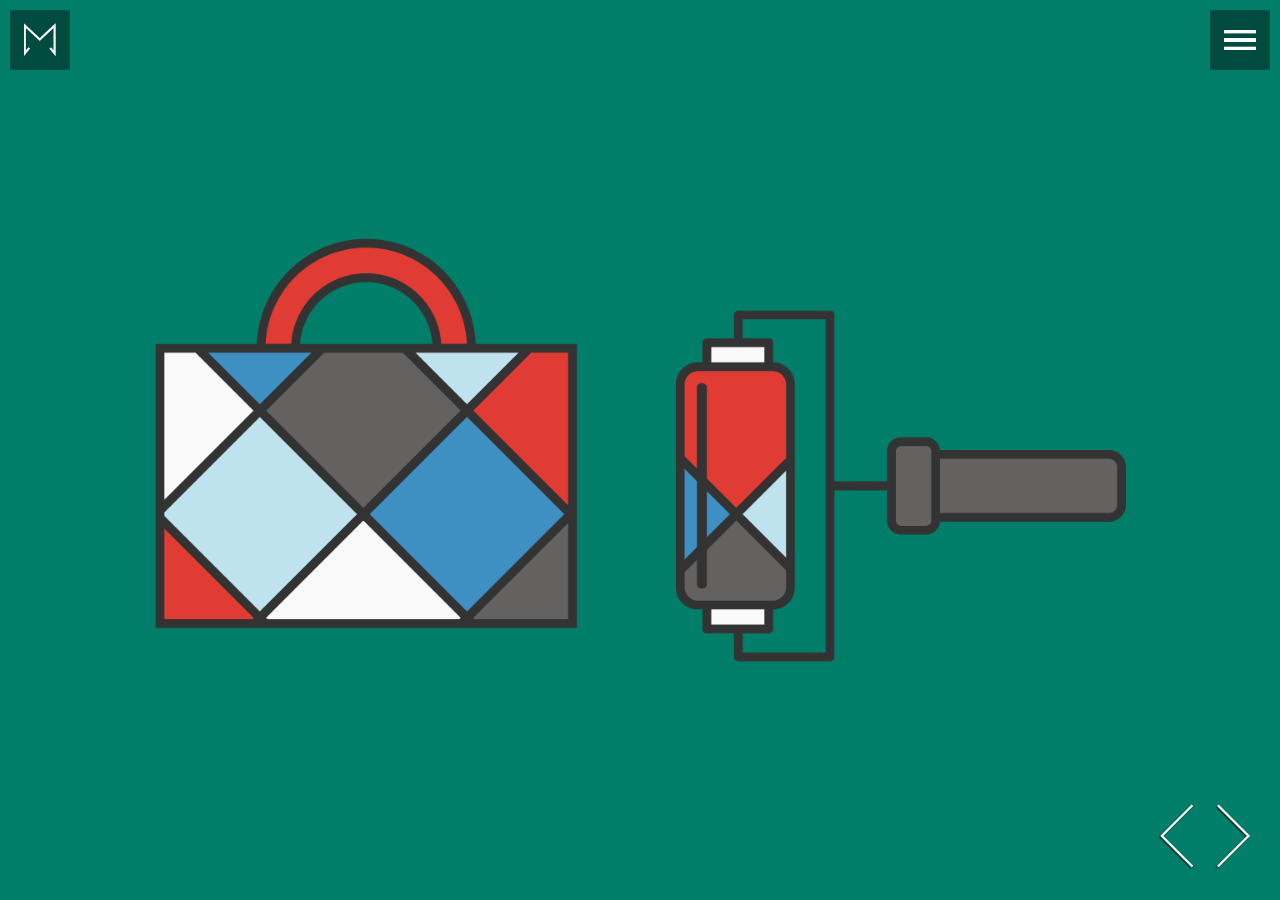
<file: austin/Packaging.html>
<!doctype html>
<html class="no-js" lang="en">
  <head>
    <meta charset="utf-8" />
    <meta name="viewport" content="width=device-width, initial-scale=1.0" />
    <title>Michael Kennedy - Portfolio</title>
    <meta content='width=device-width, initial-scale=1.0' name='viewport' />
    <link rel="stylesheet" href="css/custom.css" />
	<link rel="stylesheet" href="./css/jquery.maximage.css?v=1.2" type="text/css" media="screen" charset="utf-8" />
	<link rel="stylesheet" href="./css/screen.css?v=1.2" type="text/css" media="screen" charset="utf-8" />
	<style type="text/css" media="screen">			
			#maximage {
/*				position:fixed !important;*/
			}
			
			/*Set my logo in bottom left*/
			#logo {
				bottom:30px;
				height:auto;
				left:30px;
				position:absolute;
				width:34%;
				z-index:1000;
			}
			#logo img {
				width:100%;
			}

			#arrow_left, #arrow_right {
				bottom:30px;
				height:67px;
				position:absolute;
				right:30px;
				width:36px;
				z-index:1000;
			}
			#arrow_left {
				right:86px;
			}

			#arrow_left:hover, #arrow_right:hover {
				bottom:29px;
			}
			#arrow_left:active, #arrow_right:active {
				bottom:28px;
			}
			
		</style>
  </head>
  <body>
  <!-- Navbar -->
    <div class="navbar-top">
      <div class="left-icon">
        <a href="index.html"><img src="img/logo.png"/>
      </div>
      <div class="right-icon">
        <img src="img/menu.png"/>
      </div>
    </div>
   <!-- Gallery -->
	<a href="http://blog.aaronvanderzwan.com/maximage-2-0/" id="logo"><img src="./img/Packaging/logo.png" alt="MaxImage: Uses jQuery Cycle Plugin to create background slideshows" /></a>
		<a href="" id="arrow_left"><img src="./img/arrow_left.png" alt="Slide Left" /></a>
		<a href="" id="arrow_right"><img src="./img/arrow_right.png" alt="Slide Right" /></a>
		
		<div id="maximage">
			<img src="./img/Packaging/Packaging.png" alt= "Packaging" />
			<img src="./img/Packaging/SweetStalks1.png" alt= "Sweet Stalks Packaging" />
			<img src="./img/Packaging/SweetStalks2.png" alt="Sweet Stalks Packaging" />
			<img src="./img/Packaging/SweetStalks3.png" alt="Sweet Stalks Packaging" />
            <img src="./img/Packaging/Pasta1.png" alt="Pasta Packaging" />
            <img src="./img/Packaging/Pasta2.png" alt="Pasta Packaging" />
            <img src="./img/Packaging/Pasta3.png" alt="Pasta Packaging" />

		</div>
		<script src='http://ajax.googleapis.com/ajax/libs/jquery/1.8.3/jquery.js'></script>
		<script src="./js/jquery.cycle.all.js" type="text/javascript" charset="utf-8"></script>
		<script src="./js/jquery.maximage.js" type="text/javascript" charset="utf-8"></script>
		
		<script type="text/javascript" charset="utf-8">
			$(function(){
				// Trigger maximage
				$('#maximage').maximage({
					cycleOptions: {
						fx: 'fade',
						speed: 1000, // Has to match the speed for CSS transitions in jQuery.maximage.css (lines 30 - 33)
						timeout: 0,
						prev: '#arrow_left',
						next: '#arrow_right',
						pause: 1,
						after: function(last,current){
							// console.log($(current).find('.light-text').html());
						}
					}
				});
			});
		</script>
		
		<!-- DON'T USE THIS: Insert Google Analytics code here -->
		<script type="text/javascript">
			
		  var _gaq = _gaq || [];
		  _gaq.push(['_setAccount', 'UA-733524-1']);
		  _gaq.push(['_trackPageview']);
			
		  (function() {
		    var ga = document.createElement('script'); ga.type = 'text/javascript'; ga.async = true;
		    ga.src = ('https:' == document.location.protocol ? 'https://ssl' : 'http://www') + '.google-analytics.com/ga.js';
		    var s = document.getElementsByTagName('script')[0]; s.parentNode.insertBefore(ga, s);
		  })();

		</script>
  </body>
</html>
</file>
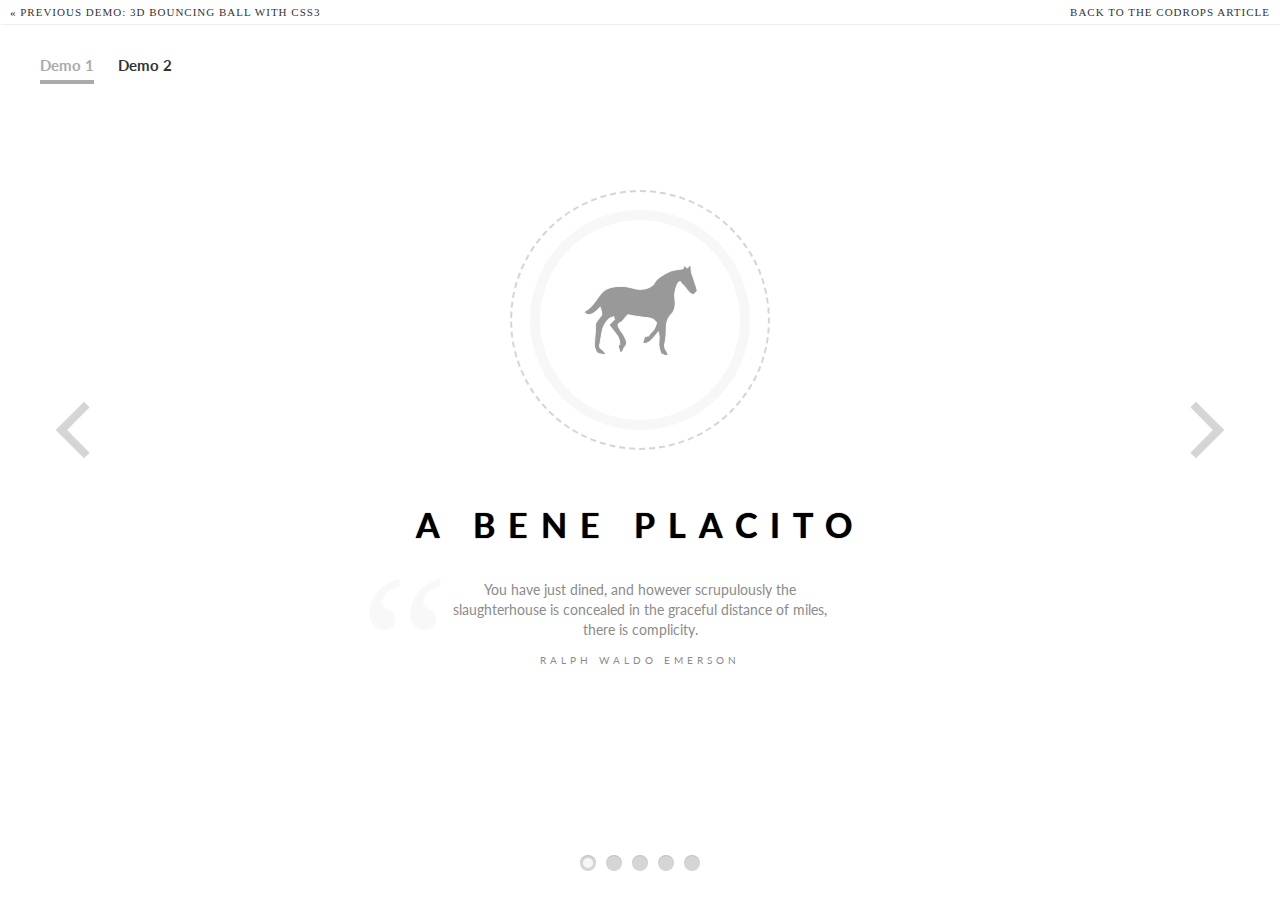
<file: austin/vendors/fullscreenSlitSlider/sample.html>
<!DOCTYPE html>
<html lang="en">
    <head>
		<meta charset="UTF-8" />
        <meta http-equiv="X-UA-Compatible" content="IE=edge,chrome=1"> 
        <title>Fullscreen Slit Slider with CSS3 and jQuery</title>
        <meta name="viewport" content="width=device-width, initial-scale=1.0"> 
        <meta name="description" content="Fullscreen Slit Slider with CSS3 and jQuery" />
        <meta name="keywords" content="slit slider, plugin, css3, transitions, jquery, fullscreen, autoplay" />
        <meta name="author" content="Codrops" />
        <link rel="shortcut icon" href="../favicon.ico"> 
		<link rel="stylesheet" type="text/css" href="css/demo.css" />
        <link rel="stylesheet" type="text/css" href="css/style.css" />
        <link rel="stylesheet" type="text/css" href="css/custom.css" />
		<script type="text/javascript" src="js/modernizr.custom.79639.js"></script>
		<noscript>
			<link rel="stylesheet" type="text/css" href="css/styleNoJS.css" />
		</noscript>
    </head>
    <body>
        
        <div class="container demo-1">
		
			<!-- Codrops top bar -->
            <div class="codrops-top clearfix">
                <a href="http://tympanus.net/Tutorials/CSS3BouncingBall/">
                    <strong>&laquo; Previous Demo: </strong>3D Bouncing Ball with CSS3
                </a>
                <span class="right">
                    <a href="http://tympanus.net/codrops/?p=9357">
                        <strong>Back to the Codrops Article</strong>
                    </a>
                </span>
                <div class="clr"></div>
            </div><!--/ Codrops top bar -->

            <nav class="codrops-demos">
				<a class="current-demo" href="index.html">Demo 1</a>
				<a href="index2.html">Demo 2</a>
			</nav>

            <div id="slider" class="sl-slider-wrapper">

				<div class="sl-slider">
				
					<div class="sl-slide bg-1" data-orientation="horizontal" data-slice1-rotation="-25" data-slice2-rotation="-25" data-slice1-scale="2" data-slice2-scale="2">
						<div class="sl-slide-inner">
							<div class="deco" data-icon="H"></div>
							<h2>A bene placito</h2>
							<blockquote><p>You have just dined, and however scrupulously the slaughterhouse is concealed in the graceful distance of miles, there is complicity.</p><cite>Ralph Waldo Emerson</cite></blockquote>
						</div>
					</div>
					
					<div class="sl-slide bg-2" data-orientation="vertical" data-slice1-rotation="10" data-slice2-rotation="-15" data-slice1-scale="1.5" data-slice2-scale="1.5">
						<div class="sl-slide-inner">
							<div class="deco" data-icon="q"></div>
							<h2>Regula aurea</h2>
							<blockquote><p>Until he extends the circle of his compassion to all living things, man will not himself find peace.</p><cite>Albert Schweitzer</cite></blockquote>
						</div>
					</div>
					
					<div class="sl-slide bg-3" data-orientation="horizontal" data-slice1-rotation="3" data-slice2-rotation="3" data-slice1-scale="2" data-slice2-scale="1">
						<div class="sl-slide-inner">
							<div class="deco" data-icon="O"></div>
							<h2>Dum spiro, spero</h2>
							<blockquote><p>Thousands of people who say they 'love' animals sit down once or twice a day to enjoy the flesh of creatures who have been utterly deprived of everything that could make their lives worth living and who endured the awful suffering and the terror of the abattoirs.</p><cite>Dame Jane Morris Goodall</cite></blockquote>
						</div>
					</div>
					
					<div class="sl-slide bg-4" data-orientation="vertical" data-slice1-rotation="-5" data-slice2-rotation="25" data-slice1-scale="2" data-slice2-scale="1">
						<div class="sl-slide-inner">
							<div class="deco" data-icon="I"></div>
							<h2>Donna nobis pacem</h2>
							<blockquote><p>The human body has no more need for cows' milk than it does for dogs' milk, horses' milk, or giraffes' milk.</p><cite>Michael Klaper M.D.</cite></blockquote>
						</div>
					</div>
					
					<div class="sl-slide bg-5" data-orientation="horizontal" data-slice1-rotation="-5" data-slice2-rotation="10" data-slice1-scale="2" data-slice2-scale="1">
						<div class="sl-slide-inner">
							<div class="deco" data-icon="t"></div>
							<h2>Acta Non Verba</h2>
							<blockquote><p>I think if you want to eat more meat you should kill it yourself and eat it raw so that you are not blinded by the hypocrisy of having it processed for you.</p><cite>Margi Clarke</cite></blockquote>
						</div>
					</div>
				</div><!-- /sl-slider -->
				
				<nav id="nav-arrows" class="nav-arrows">
					<span class="nav-arrow-prev">Previous</span>
					<span class="nav-arrow-next">Next</span>
				</nav>

				<nav id="nav-dots" class="nav-dots">
					<span class="nav-dot-current"></span>
					<span></span>
					<span></span>
					<span></span>
					<span></span>
				</nav>

			</div><!-- /slider-wrapper -->

        </div>
		<script type="text/javascript" src="http://ajax.googleapis.com/ajax/libs/jquery/1.8.2/jquery.min.js"></script>
		<script type="text/javascript" src="js/jquery.ba-cond.min.js"></script>
		<script type="text/javascript" src="js/jquery.slitslider.js"></script>
		<script type="text/javascript">	
			$(function() {
			
				var Page = (function() {

					var $navArrows = $( '#nav-arrows' ),
						$nav = $( '#nav-dots > span' ),
						slitslider = $( '#slider' ).slitslider( {
							onBeforeChange : function( slide, pos ) {

								$nav.removeClass( 'nav-dot-current' );
								$nav.eq( pos ).addClass( 'nav-dot-current' );

							}
						} ),

						init = function() {

							initEvents();
							
						},
						initEvents = function() {

							// add navigation events
							$navArrows.children( ':last' ).on( 'click', function() {

								slitslider.next();
								return false;

							} );

							$navArrows.children( ':first' ).on( 'click', function() {
								
								slitslider.previous();
								return false;

							} );

							$nav.each( function( i ) {
							
								$( this ).on( 'click', function( event ) {
									
									var $dot = $( this );
									
									if( !slitslider.isActive() ) {

										$nav.removeClass( 'nav-dot-current' );
										$dot.addClass( 'nav-dot-current' );
									
									}
									
									slitslider.jump( i + 1 );
									return false;
								
								} );
								
							} );

						};

						return { init : init };

				})();

				Page.init();

				/**
				 * Notes: 
				 * 
				 * example how to add items:
				 */

				/*
				
				var $items  = $('<div class="sl-slide sl-slide-color-2" data-orientation="horizontal" data-slice1-rotation="-5" data-slice2-rotation="10" data-slice1-scale="2" data-slice2-scale="1"><div class="sl-slide-inner bg-1"><div class="sl-deco" data-icon="t"></div><h2>some text</h2><blockquote><p>bla bla</p><cite>Margi Clarke</cite></blockquote></div></div>');
				
				// call the plugin's add method
				ss.add($items);

				*/
			
			});
		</script>
	</body>
</html>
</file>
<file: austin/css/custom.css>
body {
  font-family: 'Open Sans', sans-serif;
}

html {
	overflow-x: hidden;
}

#title-pane {
  background: url("../img/bg.jpg") no-repeat center center fixed;
   -webkit-background-size: cover;
   -moz-background-size: cover;
   -o-background-size: cover;
   background-size: cover;
   height:100vh;
   width:100%;
}

.fullLogo {
  width:50%;
  max-width:600px;
  min-width:300px;
  margin-top:35vh;
}

.project-pane {
  padding-top:20px;
  padding-bottom:20px;
  width:100%;
  height:100vh;
}

.project-pane-image {
  width:80%;
  margin:0;
  max-width:1200px;
  margin-left:20px;
  margin-right:20px;
}

.project .project-header {
  font-size:75px;
  color:white;
  margin-top:50px;
  margin-bottom:10px;
}

.background-1 {
  background-color: #5BBA6F;
}

.background-2 {
  background-color: #038C65;
}

.background-3 {
  background-color: #02735E;
}

.background-4 {
  background-color: #025950;
}

.background-5 {
  background-color: #004E4D;
}

.background-6 {
  background-color: #063938;
}

.navbar-top {
  width:100%;
  position: fixed;
  top:0;
}

.navbar-top img {
  max-width:100%;
  max-height: 100%;
}

.navbar-top .left-icon {
  margin-left:10px;
  margin-top:10px;
  margin-bottom:10px;
  width:60px;
  height:60px;
  float:left;
}

.navbar-top .right-icon {
  margin-right:10px;
  margin-top:10px;
  margin-bottom:10px;
  width:60px;
  height:60px;
  float:right;
}

.project-button {
	max-width: 10%;
	margin-top:0px;
	margin-bottom:0px;
  min-width: 200px;
	}

  .project-button:hover {
   background: url("../img/ViewProject2.jpg")
}
</file>
<file: austin/vendors/fullscreenSlitSlider/css/demo.css>
/* General Demo Style */
@import url(http://fonts.googleapis.com/css?family=Lato:300,400,700);

@font-face {
    font-family: 'AnimalsNormal';
    src: url('fonts/animals-webfont.eot');
    src: url('fonts/animals-webfont.eot?#iefix') format('embedded-opentype'),
         url('fonts/animals-webfont.woff') format('woff'),
         url('fonts/animals-webfont.ttf') format('truetype'),
         url('fonts/animals-webfont.svg#AnimalsNormal') format('svg');
    font-weight: normal;
    font-style: normal;
}

html { height: 100%; }

*,
*:after,
*:before {
	-webkit-box-sizing: border-box;
	-moz-box-sizing: border-box;
	box-sizing: border-box;
	padding: 0;
	margin: 0;
}

/* Clearfix hack by Nicolas Gallagher: http://nicolasgallagher.com/micro-clearfix-hack/ */
.clearfix:after {
	content: "";
	display: table;
	clear: both;
}

body {
    font-family: 'Lato', Calibri, Arial, sans-serif;
    background: #fff;
    font-weight: 300;
    font-size: 15px;
    color: #333;
    -webkit-font-smoothing: antialiased;
}

a {
	color: #555;
	text-decoration: none;
}

.container {
	width: 100%;
	position: relative;
}

.container.demo-1 {
	height: 100%;
	position: absolute;
}

.clr {
	clear: both;
	padding: 0;
	height: 0;
	margin: 0;
}

.main {
	width: 90%;
	margin: 0 auto;
	position: relative;
}

.container > header,
.content-wrapper {
	padding: 30px;
	width: 80%;
	max-width: 960px;
	margin: 0 auto;
}

.content-wrapper p{
	padding-top: 30px;
	line-height: 26px;
}

.container > header h1 {
	font-size: 34px;
	line-height: 38px;
	margin: 0;
	font-weight: 700;
	color: #333;
	float: left;
}

.container > header h1 span {
	display: block;
	font-size: 20px;
	font-weight: 300;
}


/* Header Style */
.codrops-top {
	line-height: 24px;
	font-size: 11px;
	background: #fff;
	background: rgba(255, 255, 255, 0.8);
	text-transform: uppercase;
	z-index: 9999;
	position: relative;
	font-family: Cambria, Georgia, serif;
	box-shadow: 1px 0px 2px rgba(0,0,0,0.2);
}

.codrops-top a {
	padding: 0px 10px;
	letter-spacing: 1px;
	color: #333;
	display: inline-block;
}

.codrops-top a:hover {
	background: rgba(255,255,255,0.6);
}

.codrops-top span.right {
	float: right;
}

.codrops-top span.right a {
	float: left;
	display: block;
}

/* Demo Buttons Style */
.codrops-demos {
	float: right;
	padding-top: 10px;
}

.demo-1 .codrops-demos {
	position: absolute;
	z-index: 2000;
	top: 30px;
	left: 30px;
}

.codrops-demos a {
    display: inline-block;
    margin: 10px;
    color: #333;
    font-weight: 700;
    line-height: 30px;
    border-bottom: 4px solid transparent;
}

.codrops-demos a:hover {
	color: #883d59;
	border-color: #883d59;
}

.codrops-demos a.current-demo,
.codrops-demos a.current-demo:hover {
	color: #aaa;
	border-color: #aaa;
}
</file>
<file: austin/vendors/fullscreenSlitSlider/css/style.css>
.sl-slider-wrapper {
	width: 800px;
	height: 400px;
	margin: 0 auto;
	position: relative;
	overflow: hidden;
}

.sl-slider {
	position: absolute;
	top: 0;
	left: 0;
}

/* Slide wrapper and slides */

.sl-slide,
.sl-slides-wrapper,
.sl-slide-inner {
	position: absolute;
	width: 100%;
	height: 100%;
	top: 0;
	left: 0;
} 

.sl-slide {
	z-index: 1;
}

/* The duplicate parts/slices */

.sl-content-slice {
	overflow: hidden;
	position: absolute;
	-webkit-box-sizing: content-box;
	-moz-box-sizing: content-box;
	box-sizing: content-box;
	background: #fff;
	-webkit-backface-visibility: hidden;
	-moz-backface-visibility: hidden;
	-o-backface-visibility: hidden;
	-ms-backface-visibility: hidden;
	backface-visibility: hidden;
	opacity : 1;
}

/* Horizontal slice */

.sl-slide-horizontal .sl-content-slice {
	width: 100%;
	height: 50%;
	left: -200px;
	-webkit-transform: translateY(0%) scale(1);
	-moz-transform: translateY(0%) scale(1);
	-o-transform: translateY(0%) scale(1);
	-ms-transform: translateY(0%) scale(1);
	transform: translateY(0%) scale(1);
}

.sl-slide-horizontal .sl-content-slice:first-child {
	top: -200px;
	padding: 200px 200px 0px 200px;
}

.sl-slide-horizontal .sl-content-slice:nth-child(2) {
	top: 50%;
	padding: 0px 200px 200px 200px;
}

/* Vertical slice */

.sl-slide-vertical .sl-content-slice {
	width: 50%;
	height: 100%;
	top: -200px;
	-webkit-transform: translateX(0%) scale(1);
	-moz-transform: translateX(0%) scale(1);
	-o-transform: translateX(0%) scale(1);
	-ms-transform: translateX(0%) scale(1);
	transform: translateX(0%) scale(1);
}

.sl-slide-vertical .sl-content-slice:first-child {
	left: -200px;
	padding: 200px 0px 200px 200px;
}

.sl-slide-vertical .sl-content-slice:nth-child(2) {
	left: 50%;
	padding: 200px 200px 200px 0px;
}

/* Content wrapper */
/* Width and height is set dynamically */
.sl-content-wrapper {
	position: absolute;
}

.sl-content {
	width: 100%;
	height: 100%;
	background: #fff;
}

/* Default styles for background colors */
.sl-slide-horizontal .sl-slide-inner {
	background: #ddd;
}

.sl-slide-vertical .sl-slide-inner {
	background: #ccc;
}
</file>
<file: austin/vendors/fullscreenSlitSlider/css/custom.css>
.demo-1 .sl-slider-wrapper {
	position: absolute;
	width: 100%;
	height: 100%;
	top: 0;
	left: 0;
}

.demo-2 .sl-slider-wrapper {
	width: 100%;
	height: 600px;
	overflow: hidden;
	position: relative;
}

.demo-2 .sl-slider h2,
.demo-2 .sl-slider blockquote {
	padding: 100px 30px 10px 30px;
	width: 80%;
	max-width: 960px;
	color: #fff;
	margin: 0 auto;
	position: relative;
	z-index: 100;
}

.demo-2 .sl-slider h2 {
	font-size: 100px;
	text-shadow: 0 -1px 0 rgba(0,0,0,0.2);
}

.demo-2 .sl-slider blockquote {
	font-size: 28px;
	padding-top: 10px;
	font-weight: 300;
	text-shadow: 0 -1px 0 rgba(0,0,0,0.2);
}

.demo-2 .sl-slider blockquote cite {
	font-size: 16px;
	font-weight: 700;
	font-style: normal;
	text-transform: uppercase;
	letter-spacing: 5px;
	padding-top: 30px;
	display: inline-block;
}

.demo-2 .bg-img {
	padding: 200px;
	-webkit-box-sizing: content-box;
	-moz-box-sizing: content-box;
	box-sizing: content-box;
	position: absolute;
	top: -200px;
	left: -200px;
	width: 100%;
	height: 100%;
	-webkit-background-size: cover;
	-moz-background-size: cover;
	background-size: cover;
	background-position: center center;
}

/* Custom navigation arrows */

.nav-arrows span {
	position: absolute;
	z-index: 2000;
	top: 50%;
	width: 40px;
	height: 40px;
	border: 8px solid #ddd;
	border: 8px solid rgba(150,150,150,0.4);
	text-indent: -90000px;
	margin-top: -40px;
	cursor: pointer;
	
	-webkit-transform: rotate(45deg);
	-moz-transform: rotate(45deg);
	-o-transform: rotate(45deg);
	-ms-transform: rotate(45deg);
	transform: rotate(45deg);
}

.nav-arrows span:hover {
	border-color: rgba(150,150,150,0.9);
}

.nav-arrows span.nav-arrow-prev {
	left: 5%;
	border-right: none;
	border-top: none;
}

.nav-arrows span.nav-arrow-next {
	right: 5%;
	border-left: none;
	border-bottom: none;
}

/* Custom navigation dots */

.nav-dots {
	text-align: center;
	position: absolute;
	bottom: 2%;
	height: 30px;
	width: 100%;
	left: 0;
	z-index: 1000;
}

.nav-dots span {
	display: inline-block;
	position: relative;
	width: 16px;
	height: 16px;
	border-radius: 50%;
	margin: 3px;
	background: #ddd;
	background: rgba(150,150,150,0.4);
	cursor: pointer;
	box-shadow: 
		0 1px 1px rgba(255,255,255,0.4), 
		inset 0 1px 1px rgba(0,0,0,0.1);
}

.demo-2 .nav-dots span {
	background: rgba(150,150,150,0.1);
	margin: 6px;
	-webkit-transition: all 0.2s;
	-moz-transition: all 0.2s;
	-ms-transition: all 0.2s;
	-o-transition: all 0.2s;
	transition: all 0.2s;
	box-shadow: 
		0 1px 1px rgba(255,255,255,0.4), 
		inset 0 1px 1px rgba(0,0,0,0.1),
		0 0 0 2px rgba(255,255,255,0.5);
}

.demo-2 .nav-dots span.nav-dot-current,
.demo-2 .nav-dots span:hover {
	box-shadow: 
		0 1px 1px rgba(255,255,255,0.4), 
		inset 0 1px 1px rgba(0,0,0,0.1),
		0 0 0 5px rgba(255,255,255,0.5);
}

.nav-dots span.nav-dot-current:after {
	content: "";
	position: absolute;
	width: 10px;
	height: 10px;
	top: 3px;
	left: 3px;
	border-radius: 50%;
	background: rgba(255,255,255,0.8);
}

/* Content elements */

.demo-1 .deco {
	width: 260px;
	height: 260px;
	border: 2px dashed #ddd;
	border: 2px dashed rgba(150,150,150,0.4);
	border-radius: 50%;
	position: absolute;
	bottom: 50%;
	left: 50%;
	margin: 0 0 0 -130px;
}

.demo-1 [data-icon]:after {
    content: attr(data-icon);
    font-family: 'AnimalsNormal';
	color: #999;
	text-shadow: 0 0 1px #999;
	position: absolute;
	width: 220px;
	height: 220px;
	line-height: 220px;
	text-align: center;
	font-size: 100px;
	top: 50%;
	left: 50%;
	margin: -110px 0 0 -110px;
	box-shadow: inset 0 0 0 10px #f7f7f7;
	border-radius: 50%;
}

.demo-1 .sl-slide h2 {
	color: #000;
	text-shadow: 0 0 1px #000;
	padding: 20px;
	position: absolute;
	font-size: 34px;
	font-weight: 700;
	letter-spacing: 13px;
	text-transform: uppercase;
	width: 80%;
	left: 10%;
	text-align: center;
	line-height: 50px;
	bottom: 50%;
	margin: 0 0 -120px 0;
}

.demo-1 .sl-slide blockquote {
	position: absolute;
	width: 100%;
	text-align: center;
	left: 0;
	font-weight: 400;
	font-size: 14px;
	line-height: 20px;
	height: 70px;
	color: #8b8b8b;
	z-index: 2;
	bottom: 50%;
	margin: 0 0 -200px 0;
	padding: 0;
}

.demo-1 .sl-slide blockquote p{
	margin: 0 auto;
	width: 60%;
	max-width: 400px;
	position: relative;
}

.demo-1 .sl-slide blockquote p:before {
	color: #f0f0f0;
	color: rgba(244,244,244,0.65);
	font-family: "Bookman Old Style", Bookman, Garamond, serif;
	position: absolute;
	line-height: 60px;
	width: 75px;
	height: 75px;
	font-size: 200px;
	z-index: -1;
	left: -80px;
	top: 35px;
	content: '\201C';
}

.demo-1 .sl-slide blockquote cite {
	font-size: 10px;
	padding-top: 10px;
	display: inline-block;
	font-style: normal;
	text-transform: uppercase;
	letter-spacing: 4px;
}

/* Custom background colors for slides in first demo */

/* First Slide */
.demo-1 .bg-1 .sl-slide-inner,
.demo-1 .bg-1 .sl-content-slice {
	background: #fff;
}

/* Second Slide */
.demo-1 .bg-2 .sl-slide-inner,
.demo-1 .bg-2 .sl-content-slice {
	background: #000;
}

.demo-1 .bg-2 [data-icon]:after,
.demo-1 .bg-2 h2 {
	color: #fff;
}

.demo-1 .bg-2 blockquote:before {
	color: #222;
}

/* Third Slide */
.demo-1 .bg-3 .sl-slide-inner,
.demo-1 .bg-3 .sl-content-slice {
	background: #db84ad;
}

.demo-1 .bg-3 .deco {
	border-color: #fff;
	border-color: rgba(255,255,255,0.5);
}

.demo-1 .bg-3 [data-icon]:after {
	color: #fff;
	text-shadow: 0 0 1px #fff;
	box-shadow: inset 0 0 0 10px #b55381;
}

.demo-1 .bg-3 h2,
.demo-1 .bg-3 blockquote{
	color: #fff;
	text-shadow: 0px 1px 1px rgba(0,0,0,0.3);
}

.demo-1 .bg-3 blockquote:before {
	color: #c46c96;
}

/* Forth Slide */
.demo-1 .bg-4 .sl-slide-inner,
.demo-1 .bg-4 .sl-content-slice {
	background: #5bc2ce;
}

.demo-1 .bg-4 .deco {
	border-color: #379eaa;
}

.demo-1 .bg-4 [data-icon]:after {
	text-shadow: 0 0 1px #277d87;
	color: #277d87;
}

.demo-1 .bg-4 h2,
.demo-1 .bg-4 blockquote{
	color: #fff;
	text-shadow: 1px 1px 1px rgba(0,0,0,0.2);
}

.demo-1 .bg-4 blockquote:before {
	color: #379eaa;
}

/* Fifth Slide */
.demo-1 .bg-5 .sl-slide-inner,
.demo-1 .bg-5 .sl-content-slice {
	background: #ffeb41;
}

.demo-1 .bg-5 .deco {
	border-color: #ECD82C;
}

.demo-1 .bg-5 .deco:after {
	color: #000;
	text-shadow: 0 0 1px #000;
}

.demo-1 .bg-5 h2,
.demo-1 .bg-5 blockquote{
	color: #000;
	text-shadow: 1px 1px 1px rgba(0,0,0,0.1);
}

.demo-1 .bg-5 blockquote:before {
	color: #ecd82c;
}

.demo-2 .bg-img-1 {
	background-image: url(../images/1.jpg);
}
.demo-2 .bg-img-2 {
	background-image: url(../images/2.jpg);
}
.demo-2 .bg-img-3 {
	background-image: url(../images/3.jpg);
}
.demo-2 .bg-img-4 {
	background-image: url(../images/4.jpg);
}
.demo-2 .bg-img-5 {
	background-image: url(../images/5.jpg);
}

/* Animations for content elements */

.sl-trans-elems .deco{
	-webkit-animation: roll 1s ease-out both, fadeIn 1s ease-out both;
	-moz-animation: roll 1s ease-out both, fadeIn 1s ease-out both;
	-o-animation: roll 1s ease-out both, fadeIn 1s ease-out both;
	-ms-animation: roll 1s ease-out both, fadeIn 1s ease-out both;
	animation: roll 1s ease-out both, fadeIn 1s ease-out both;
}
.sl-trans-elems h2{
	-webkit-animation: moveUp 1s ease-in-out both;
	-moz-animation: moveUp 1s ease-in-out both;
	-o-animation: moveUp 1s ease-in-out both;
	-ms-animation: moveUp 1s ease-in-out both;
	animation: moveUp 1s ease-in-out both;
}
.sl-trans-elems blockquote{
	-webkit-animation: fadeIn 0.5s linear 0.5s both;
	-moz-animation: fadeIn 0.5s linear 0.5s both;
	-o-animation: fadeIn 0.5s linear 0.5s both;
	-ms-animation: fadeIn 0.5s linear 0.5s both;
	animation: fadeIn 0.5s linear 0.5s both;
}
.sl-trans-back-elems .deco{
	-webkit-animation: scaleDown 1s ease-in-out both;
	-moz-animation: scaleDown 1s ease-in-out both;
	-o-animation: scaleDown 1s ease-in-out both;
	-ms-animation: scaleDown 1s ease-in-out both;
	animation: scaleDown 1s ease-in-out both;
}
.sl-trans-back-elems h2{
	-webkit-animation: fadeOut 1s ease-in-out both;
	-moz-animation: fadeOut 1s ease-in-out both;
	-o-animation: fadeOut 1s ease-in-out both;
	-ms-animation: fadeOut 1s ease-in-out both;
	animation: fadeOut 1s ease-in-out both;
}
.sl-trans-back-elems blockquote{
	-webkit-animation: fadeOut 1s linear both;
	-moz-animation: fadeOut 1s linear both;
	-o-animation: fadeOut 1s linear both;
	-ms-animation: fadeOut 1s linear both;
	animation: fadeOut 1s linear both;
}
@-webkit-keyframes roll{
	0% {-webkit-transform: translateX(500px) rotate(360deg);}
	100% {-webkit-transform: translateX(0px) rotate(0deg);}
}
@-moz-keyframes roll{
	0% {-moz-transform: translateX(500px) rotate(360deg); opacity: 0;}
	100% {-moz-transform: translateX(0px) rotate(0deg); opacity: 1;}
}
@-o-keyframes roll{
	0% {-o-transform: translateX(500px) rotate(360deg); opacity: 0;}
	100% {-o-transform: translateX(0px) rotate(0deg); opacity: 1;}
}
@-ms-keyframes roll{
	0% {-ms-transform: translateX(500px) rotate(360deg); opacity: 0;}
	100% {-ms-transform: translateX(0px) rotate(0deg); opacity: 1;}
}
@keyframes roll{
	0% {transform: translateX(500px) rotate(360deg); opacity: 0;}
	100% {transform: translateX(0px) rotate(0deg); opacity: 1;}
}
@-webkit-keyframes moveUp{
	0% {-webkit-transform: translateY(40px);}
	100% {-webkit-transform: translateY(0px);}
}
@-moz-keyframes moveUp{
	0% {-moz-transform: translateY(40px);}
	100% {-moz-transform: translateY(0px);}
}
@-o-keyframes moveUp{
	0% {-o-transform: translateY(40px);}
	100% {-o-transform: translateY(0px);}
}
@-ms-keyframes moveUp{
	0% {-ms-transform: translateY(40px);}
	100% {-ms-transform: translateY(0px);}
}
@keyframes moveUp{
	0% {transform: translateY(40px);}
	100% {transform: translateY(0px);}
}
@-webkit-keyframes fadeIn{
	0% {opacity: 0;}
	100% {opacity: 1;}
}
@-moz-keyframes fadeIn{
	0% {opacity: 0;}
	100% {opacity: 1;}
}
@-o-keyframes fadeIn{
	0% {opacity: 0;}
	100% {opacity: 1;}
}
@-ms-keyframes fadeIn{
	0% {opacity: 0;}
	100% {opacity: 1;}
}
@keyframes fadeIn{
	0% {opacity: 0;}
	100% {opacity: 1;}
}
@-webkit-keyframes scaleDown{
	0% {-webkit-transform: scale(1);}
	100% {-webkit-transform: scale(0.5);}
}
@-moz-keyframes scaleDown{
	0% {-moz-transform: scale(1);}
	100% {-moz-transform: scale(0.5);}
}
@-o-keyframes scaleDown{
	0% {-o-transform: scale(1);}
	100% {-o-transform: scale(0.5);}
}
@-ms-keyframes scaleDown{
	0% {-ms-transform: scale(1);}
	100% {-ms-transform: scale(0.5);}
}
@keyframes scaleDown{
	0% {transform: scale(1);}
	100% {transform: scale(0.5);}
}
@-webkit-keyframes fadeOut{
	0% {opacity: 1;}
	100% {opacity: 0;}
}
@-moz-keyframes fadeOut{
	0% {opacity: 1;}
	100% {opacity: 0;}
}
@-o-keyframes fadeOut{
	0% {opacity: 1;}
	100% {opacity: 0;}
}
@-ms-keyframes fadeOut{
	0% {opacity: 1;}
	100% {opacity: 0;}
}
@keyframes fadeOut{
	0% {opacity: 1;}
	100% {opacity: 0;}
}


/* Media Queries for custom slider */

@media screen and (max-width: 660px) {
	.demo-1 .deco {
		width: 130px;
		height: 130px;
		margin-left: -65px;
		margin-bottom: 50px;
	}

	.demo-1 [data-icon]:after {
		width: 110px;
		height: 110px;
		line-height: 110px;
		font-size: 40px;
		margin: -55px 0 0 -55px;
	}

	.demo-1 .sl-slide blockquote {
		margin-bottom: -120px;
	}

	.demo-1 .sl-slide h2 {
		line-height: 22px;
		font-size: 18px;
		margin-bottom: -40px;
		letter-spacing: 8px;
	}

	.demo-1 .sl-slide blockquote p:before {
		line-height: 10px;
		width: 40px;
		height: 40px;
		font-size: 120px;
		left: -45px;
	}

	.demo-2 .sl-slider-wrapper {
		height: 500px;
	}

	.demo-2 .sl-slider h2 {
		font-size: 36px;
	}

	.demo-2 .sl-slider blockquote {
		font-size: 16px;
	}

}
</file>
<file: austin/vendors/fullscreenSlitSlider/css/styleNoJS.css>
.sl-slider-wrapper {
	overflow: visible !important;
	margin: 0 auto;
}

/* Slide wrapper and slides */

.sl-slider,
.sl-slide,
.sl-slides-wrapper,
.sl-slide-inner {
	position: relative;
	width: 100%;
	height: 100%;
	background: #fff;
} 

.demo-1 .sl-slide blockquote {
	width: 50%;
	left: 25%;
}

.demo-2 .bg-img {
	padding: 0;
	top: 0;
	left: 0;
}

.nav-arrows,
.nav-dots {
	display: none;
}
</file>
<file: austin/css/screen.css>
/* line 4, ../../../../../../Applications/compass.app/Contents/Resources/ruby/compass_0.11/compass-0.11.5/frameworks/blueprint/stylesheets/blueprint/reset/_utilities.scss */
html {
  margin: 0;
  padding: 0;
  border: 0;
}

/* line 18, ../../../../../../Applications/compass.app/Contents/Resources/ruby/compass_0.11/compass-0.11.5/frameworks/blueprint/stylesheets/blueprint/reset/_utilities.scss */
.bp-reset-element, body, h1, h2, h3, h4, h5, h6, article, aside, details, figcaption, figure, footer, header, hgroup, menu, nav, section, summary, blockquote, q, th, td, caption, table,
div, span, object, iframe, p,
pre, a, abbr, acronym, address,
code, del, dfn, em, img,
dl, dt, dd, ol, ul, li, fieldset,
form, label, legend,
caption, tbody, tfoot, thead, tr {
  margin: 0;
  padding: 0;
  border: 0;
  font-weight: inherit;
  font-style: inherit;
  font-size: 100%;
  font-family: inherit;
  vertical-align: baseline;
}

/* line 20, ../../../../../../Applications/compass.app/Contents/Resources/ruby/compass_0.11/compass-0.11.5/frameworks/blueprint/stylesheets/blueprint/reset/_utilities.scss */
article, aside, details, figcaption, figure, footer, header, hgroup, menu, nav, section, summary {
  display: block;
}

/* line 21, ../../../../../../Applications/compass.app/Contents/Resources/ruby/compass_0.11/compass-0.11.5/frameworks/blueprint/stylesheets/blueprint/reset/_utilities.scss */
blockquote, q {
  quotes: "" "";
}
/* line 67, ../../../../../../Applications/compass.app/Contents/Resources/ruby/compass_0.11/compass-0.11.5/frameworks/blueprint/stylesheets/blueprint/reset/_utilities.scss */
blockquote:before, blockquote:after, q:before, q:after {
  content: "";
}

/* line 22, ../../../../../../Applications/compass.app/Contents/Resources/ruby/compass_0.11/compass-0.11.5/frameworks/blueprint/stylesheets/blueprint/reset/_utilities.scss */
th, td, caption {
  float: none !important;
  text-align: left;
  font-weight: normal;
  vertical-align: middle;
}

/* line 23, ../../../../../../Applications/compass.app/Contents/Resources/ruby/compass_0.11/compass-0.11.5/frameworks/blueprint/stylesheets/blueprint/reset/_utilities.scss */
table {
  border-collapse: separate;
  border-spacing: 0;
  vertical-align: middle;
}

/* line 24, ../../../../../../Applications/compass.app/Contents/Resources/ruby/compass_0.11/compass-0.11.5/frameworks/blueprint/stylesheets/blueprint/reset/_utilities.scss */
a img {
  border: none;
}

/* line 20, ../sass/screen.scss */
body.bp {
  line-height: 1.5;
  font-family: "Helvetica Neue", Arial, Helvetica, sans-serif;
  color: #333333;
  font-size: 75%;
}
/* line 51, ../../../../../../Applications/compass.app/Contents/Resources/ruby/compass_0.11/compass-0.11.5/frameworks/blueprint/stylesheets/blueprint/_typography.scss */
body.bp h1, body.bp h2, body.bp h3, body.bp h4, body.bp h5, body.bp h6 {
  font-weight: normal;
  color: #222222;
}
/* line 52, ../../../../../../Applications/compass.app/Contents/Resources/ruby/compass_0.11/compass-0.11.5/frameworks/blueprint/stylesheets/blueprint/_typography.scss */
body.bp h1 img, body.bp h2 img, body.bp h3 img, body.bp h4 img, body.bp h5 img, body.bp h6 img {
  margin: 0;
}
/* line 53, ../../../../../../Applications/compass.app/Contents/Resources/ruby/compass_0.11/compass-0.11.5/frameworks/blueprint/stylesheets/blueprint/_typography.scss */
body.bp h1 {
  font-size: 3em;
  line-height: 1;
  margin-bottom: 0.50em;
}
/* line 54, ../../../../../../Applications/compass.app/Contents/Resources/ruby/compass_0.11/compass-0.11.5/frameworks/blueprint/stylesheets/blueprint/_typography.scss */
body.bp h2 {
  font-size: 2em;
  margin-bottom: 0.75em;
}
/* line 55, ../../../../../../Applications/compass.app/Contents/Resources/ruby/compass_0.11/compass-0.11.5/frameworks/blueprint/stylesheets/blueprint/_typography.scss */
body.bp h3 {
  font-size: 1.5em;
  line-height: 1;
  margin-bottom: 1.00em;
}
/* line 56, ../../../../../../Applications/compass.app/Contents/Resources/ruby/compass_0.11/compass-0.11.5/frameworks/blueprint/stylesheets/blueprint/_typography.scss */
body.bp h4 {
  font-size: 1.2em;
  line-height: 1.25;
  margin-bottom: 1.25em;
}
/* line 57, ../../../../../../Applications/compass.app/Contents/Resources/ruby/compass_0.11/compass-0.11.5/frameworks/blueprint/stylesheets/blueprint/_typography.scss */
body.bp h5 {
  font-size: 1em;
  font-weight: bold;
  margin-bottom: 1.50em;
}
/* line 58, ../../../../../../Applications/compass.app/Contents/Resources/ruby/compass_0.11/compass-0.11.5/frameworks/blueprint/stylesheets/blueprint/_typography.scss */
body.bp h6 {
  font-size: 1em;
  font-weight: bold;
}
/* line 59, ../../../../../../Applications/compass.app/Contents/Resources/ruby/compass_0.11/compass-0.11.5/frameworks/blueprint/stylesheets/blueprint/_typography.scss */
body.bp p {
  margin: 0 0 1.5em;
}
/* line 60, ../../../../../../Applications/compass.app/Contents/Resources/ruby/compass_0.11/compass-0.11.5/frameworks/blueprint/stylesheets/blueprint/_typography.scss */
body.bp p .left {
  display: inline;
  float: left;
  margin: 1.5em 1.5em 1.5em 0;
  padding: 0;
}
/* line 61, ../../../../../../Applications/compass.app/Contents/Resources/ruby/compass_0.11/compass-0.11.5/frameworks/blueprint/stylesheets/blueprint/_typography.scss */
body.bp p .right {
  display: inline;
  float: right;
  margin: 1.5em 0 1.5em 1.5em;
  padding: 0;
}
/* line 62, ../../../../../../Applications/compass.app/Contents/Resources/ruby/compass_0.11/compass-0.11.5/frameworks/blueprint/stylesheets/blueprint/_typography.scss */
body.bp a {
  text-decoration: underline;
  color: #0066cc;
}
/* line 18, ../../../../../../Applications/compass.app/Contents/Resources/ruby/compass_0.11/compass-0.11.5/frameworks/compass/stylesheets/compass/typography/links/_link-colors.scss */
body.bp a:visited {
  color: #004c99;
}
/* line 21, ../../../../../../Applications/compass.app/Contents/Resources/ruby/compass_0.11/compass-0.11.5/frameworks/compass/stylesheets/compass/typography/links/_link-colors.scss */
body.bp a:focus {
  color: #0099ff;
}
/* line 24, ../../../../../../Applications/compass.app/Contents/Resources/ruby/compass_0.11/compass-0.11.5/frameworks/compass/stylesheets/compass/typography/links/_link-colors.scss */
body.bp a:hover {
  color: #0099ff;
}
/* line 27, ../../../../../../Applications/compass.app/Contents/Resources/ruby/compass_0.11/compass-0.11.5/frameworks/compass/stylesheets/compass/typography/links/_link-colors.scss */
body.bp a:active {
  color: #bf00ff;
}
/* line 63, ../../../../../../Applications/compass.app/Contents/Resources/ruby/compass_0.11/compass-0.11.5/frameworks/blueprint/stylesheets/blueprint/_typography.scss */
body.bp blockquote {
  margin: 1.5em;
  color: #666666;
  font-style: italic;
}
/* line 64, ../../../../../../Applications/compass.app/Contents/Resources/ruby/compass_0.11/compass-0.11.5/frameworks/blueprint/stylesheets/blueprint/_typography.scss */
body.bp strong, body.bp dfn {
  font-weight: bold;
}
/* line 65, ../../../../../../Applications/compass.app/Contents/Resources/ruby/compass_0.11/compass-0.11.5/frameworks/blueprint/stylesheets/blueprint/_typography.scss */
body.bp em, body.bp dfn {
  font-style: italic;
}
/* line 66, ../../../../../../Applications/compass.app/Contents/Resources/ruby/compass_0.11/compass-0.11.5/frameworks/blueprint/stylesheets/blueprint/_typography.scss */
body.bp sup, body.bp sub {
  line-height: 0;
}
/* line 67, ../../../../../../Applications/compass.app/Contents/Resources/ruby/compass_0.11/compass-0.11.5/frameworks/blueprint/stylesheets/blueprint/_typography.scss */
body.bp abbr, body.bp acronym {
  border-bottom: 1px dotted #666666;
}
/* line 68, ../../../../../../Applications/compass.app/Contents/Resources/ruby/compass_0.11/compass-0.11.5/frameworks/blueprint/stylesheets/blueprint/_typography.scss */
body.bp address {
  margin: 0 0 1.5em;
  font-style: italic;
}
/* line 69, ../../../../../../Applications/compass.app/Contents/Resources/ruby/compass_0.11/compass-0.11.5/frameworks/blueprint/stylesheets/blueprint/_typography.scss */
body.bp del {
  color: #666666;
}
/* line 70, ../../../../../../Applications/compass.app/Contents/Resources/ruby/compass_0.11/compass-0.11.5/frameworks/blueprint/stylesheets/blueprint/_typography.scss */
body.bp pre {
  margin: 1.5em 0;
  white-space: pre;
}
/* line 71, ../../../../../../Applications/compass.app/Contents/Resources/ruby/compass_0.11/compass-0.11.5/frameworks/blueprint/stylesheets/blueprint/_typography.scss */
body.bp pre, body.bp code, body.bp tt {
  font: 1em "andale mono", "lucida console", monospace;
  line-height: 1.5;
}
/* line 72, ../../../../../../Applications/compass.app/Contents/Resources/ruby/compass_0.11/compass-0.11.5/frameworks/blueprint/stylesheets/blueprint/_typography.scss */
body.bp li ul, body.bp li ol {
  margin: 0;
}
/* line 73, ../../../../../../Applications/compass.app/Contents/Resources/ruby/compass_0.11/compass-0.11.5/frameworks/blueprint/stylesheets/blueprint/_typography.scss */
body.bp ul, body.bp ol {
  margin: 0 1.5em 1.5em 0;
  padding-left: 1.5em;
}
/* line 74, ../../../../../../Applications/compass.app/Contents/Resources/ruby/compass_0.11/compass-0.11.5/frameworks/blueprint/stylesheets/blueprint/_typography.scss */
body.bp ul {
  list-style-type: disc;
}
/* line 75, ../../../../../../Applications/compass.app/Contents/Resources/ruby/compass_0.11/compass-0.11.5/frameworks/blueprint/stylesheets/blueprint/_typography.scss */
body.bp ol {
  list-style-type: decimal;
}
/* line 76, ../../../../../../Applications/compass.app/Contents/Resources/ruby/compass_0.11/compass-0.11.5/frameworks/blueprint/stylesheets/blueprint/_typography.scss */
body.bp dl {
  margin: 0 0 1.5em 0;
}
/* line 77, ../../../../../../Applications/compass.app/Contents/Resources/ruby/compass_0.11/compass-0.11.5/frameworks/blueprint/stylesheets/blueprint/_typography.scss */
body.bp dl dt {
  font-weight: bold;
}
/* line 78, ../../../../../../Applications/compass.app/Contents/Resources/ruby/compass_0.11/compass-0.11.5/frameworks/blueprint/stylesheets/blueprint/_typography.scss */
body.bp dd {
  margin-left: 1.5em;
}
/* line 79, ../../../../../../Applications/compass.app/Contents/Resources/ruby/compass_0.11/compass-0.11.5/frameworks/blueprint/stylesheets/blueprint/_typography.scss */
body.bp table {
  margin-bottom: 1.4em;
  width: 100%;
}
/* line 80, ../../../../../../Applications/compass.app/Contents/Resources/ruby/compass_0.11/compass-0.11.5/frameworks/blueprint/stylesheets/blueprint/_typography.scss */
body.bp th {
  font-weight: bold;
}
/* line 81, ../../../../../../Applications/compass.app/Contents/Resources/ruby/compass_0.11/compass-0.11.5/frameworks/blueprint/stylesheets/blueprint/_typography.scss */
body.bp thead th {
  background: #c3d9ff;
}
/* line 82, ../../../../../../Applications/compass.app/Contents/Resources/ruby/compass_0.11/compass-0.11.5/frameworks/blueprint/stylesheets/blueprint/_typography.scss */
body.bp th, body.bp td, body.bp caption {
  padding: 4px 10px 4px 5px;
}
/* line 85, ../../../../../../Applications/compass.app/Contents/Resources/ruby/compass_0.11/compass-0.11.5/frameworks/blueprint/stylesheets/blueprint/_typography.scss */
body.bp table.striped tr:nth-child(even) td,
body.bp table tr.even td {
  background: #e5ecf9;
}
/* line 86, ../../../../../../Applications/compass.app/Contents/Resources/ruby/compass_0.11/compass-0.11.5/frameworks/blueprint/stylesheets/blueprint/_typography.scss */
body.bp tfoot {
  font-style: italic;
}
/* line 87, ../../../../../../Applications/compass.app/Contents/Resources/ruby/compass_0.11/compass-0.11.5/frameworks/blueprint/stylesheets/blueprint/_typography.scss */
body.bp caption {
  background: #eeeeee;
}
/* line 88, ../../../../../../Applications/compass.app/Contents/Resources/ruby/compass_0.11/compass-0.11.5/frameworks/blueprint/stylesheets/blueprint/_typography.scss */
body.bp .quiet {
  color: #666666;
}
/* line 89, ../../../../../../Applications/compass.app/Contents/Resources/ruby/compass_0.11/compass-0.11.5/frameworks/blueprint/stylesheets/blueprint/_typography.scss */
body.bp .loud {
  color: #111111;
}
/* line 9, ../../../../../../Applications/compass.app/Contents/Resources/ruby/compass_0.11/compass-0.11.5/frameworks/blueprint/stylesheets/blueprint/_utilities.scss */
body.bp .clear {
  clear: both;
}
/* line 12, ../../../../../../Applications/compass.app/Contents/Resources/ruby/compass_0.11/compass-0.11.5/frameworks/blueprint/stylesheets/blueprint/_utilities.scss */
body.bp .nowrap {
  white-space: nowrap;
}
/* line 16, ../../../../../../Applications/compass.app/Contents/Resources/ruby/compass_0.11/compass-0.11.5/frameworks/blueprint/stylesheets/blueprint/_utilities.scss */
body.bp .clearfix {
  overflow: hidden;
  *zoom: 1;
}
/* line 18, ../../../../../../Applications/compass.app/Contents/Resources/ruby/compass_0.11/compass-0.11.5/frameworks/blueprint/stylesheets/blueprint/_utilities.scss */
body.bp .small {
  font-size: 0.8em;
  margin-bottom: 1.875em;
  line-height: 1.875em;
}
/* line 22, ../../../../../../Applications/compass.app/Contents/Resources/ruby/compass_0.11/compass-0.11.5/frameworks/blueprint/stylesheets/blueprint/_utilities.scss */
body.bp .large {
  font-size: 1.2em;
  line-height: 2.5em;
  margin-bottom: 1.25em;
}
/* line 26, ../../../../../../Applications/compass.app/Contents/Resources/ruby/compass_0.11/compass-0.11.5/frameworks/blueprint/stylesheets/blueprint/_utilities.scss */
body.bp .first {
  margin-left: 0;
  padding-left: 0;
}
/* line 29, ../../../../../../Applications/compass.app/Contents/Resources/ruby/compass_0.11/compass-0.11.5/frameworks/blueprint/stylesheets/blueprint/_utilities.scss */
body.bp .last {
  margin-right: 0;
  padding-right: 0;
}
/* line 32, ../../../../../../Applications/compass.app/Contents/Resources/ruby/compass_0.11/compass-0.11.5/frameworks/blueprint/stylesheets/blueprint/_utilities.scss */
body.bp .top {
  margin-top: 0;
  padding-top: 0;
}
/* line 35, ../../../../../../Applications/compass.app/Contents/Resources/ruby/compass_0.11/compass-0.11.5/frameworks/blueprint/stylesheets/blueprint/_utilities.scss */
body.bp .bottom {
  margin-bottom: 0;
  padding-bottom: 0;
}
/* line 25, ../../../../../../Applications/compass.app/Contents/Resources/ruby/compass_0.11/compass-0.11.5/frameworks/blueprint/stylesheets/blueprint/_debug.scss */
body.bp .showgrid {
  background-image: -webkit-gradient(linear, 50% 100%, 50% 0%, color-stop(5%, rgba(0, 0, 0, 0.5)), color-stop(5%, rgba(0, 0, 0, 0))), -webkit-gradient(linear, 0% 50%, 960 50%, color-stop(0%, rgba(0, 0, 0, 0)), color-stop(0%, rgba(100, 100, 225, 0.25)), color-stop(3.125%, rgba(100, 100, 225, 0.25)), color-stop(3.125%, rgba(0, 0, 0, 0)), color-stop(4.167%, rgba(0, 0, 0, 0)), color-stop(4.167%, rgba(100, 100, 225, 0.25)), color-stop(7.292%, rgba(100, 100, 225, 0.25)), color-stop(7.292%, rgba(0, 0, 0, 0)), color-stop(8.333%, rgba(0, 0, 0, 0)), color-stop(8.333%, rgba(100, 100, 225, 0.25)), color-stop(11.458%, rgba(100, 100, 225, 0.25)), color-stop(11.458%, rgba(0, 0, 0, 0)), color-stop(12.5%, rgba(0, 0, 0, 0)), color-stop(12.5%, rgba(100, 100, 225, 0.25)), color-stop(15.625%, rgba(100, 100, 225, 0.25)), color-stop(15.625%, rgba(0, 0, 0, 0)), color-stop(16.667%, rgba(0, 0, 0, 0)), color-stop(16.667%, rgba(100, 100, 225, 0.25)), color-stop(19.792%, rgba(100, 100, 225, 0.25)), color-stop(19.792%, rgba(0, 0, 0, 0)), color-stop(20.833%, rgba(0, 0, 0, 0)), color-stop(20.833%, rgba(100, 100, 225, 0.25)), color-stop(23.958%, rgba(100, 100, 225, 0.25)), color-stop(23.958%, rgba(0, 0, 0, 0)), color-stop(25%, rgba(0, 0, 0, 0)), color-stop(25%, rgba(100, 100, 225, 0.25)), color-stop(28.125%, rgba(100, 100, 225, 0.25)), color-stop(28.125%, rgba(0, 0, 0, 0)), color-stop(29.167%, rgba(0, 0, 0, 0)), color-stop(29.167%, rgba(100, 100, 225, 0.25)), color-stop(32.292%, rgba(100, 100, 225, 0.25)), color-stop(32.292%, rgba(0, 0, 0, 0)), color-stop(33.333%, rgba(0, 0, 0, 0)), color-stop(33.333%, rgba(100, 100, 225, 0.25)), color-stop(36.458%, rgba(100, 100, 225, 0.25)), color-stop(36.458%, rgba(0, 0, 0, 0)), color-stop(37.5%, rgba(0, 0, 0, 0)), color-stop(37.5%, rgba(100, 100, 225, 0.25)), color-stop(40.625%, rgba(100, 100, 225, 0.25)), color-stop(40.625%, rgba(0, 0, 0, 0)), color-stop(41.667%, rgba(0, 0, 0, 0)), color-stop(41.667%, rgba(100, 100, 225, 0.25)), color-stop(44.792%, rgba(100, 100, 225, 0.25)), color-stop(44.792%, rgba(0, 0, 0, 0)), color-stop(45.833%, rgba(0, 0, 0, 0)), color-stop(45.833%, rgba(100, 100, 225, 0.25)), color-stop(48.958%, rgba(100, 100, 225, 0.25)), color-stop(48.958%, rgba(0, 0, 0, 0)), color-stop(50%, rgba(0, 0, 0, 0)), color-stop(50%, rgba(100, 100, 225, 0.25)), color-stop(53.125%, rgba(100, 100, 225, 0.25)), color-stop(53.125%, rgba(0, 0, 0, 0)), color-stop(54.167%, rgba(0, 0, 0, 0)), color-stop(54.167%, rgba(100, 100, 225, 0.25)), color-stop(57.292%, rgba(100, 100, 225, 0.25)), color-stop(57.292%, rgba(0, 0, 0, 0)), color-stop(58.333%, rgba(0, 0, 0, 0)), color-stop(58.333%, rgba(100, 100, 225, 0.25)), color-stop(61.458%, rgba(100, 100, 225, 0.25)), color-stop(61.458%, rgba(0, 0, 0, 0)), color-stop(62.5%, rgba(0, 0, 0, 0)), color-stop(62.5%, rgba(100, 100, 225, 0.25)), color-stop(65.625%, rgba(100, 100, 225, 0.25)), color-stop(65.625%, rgba(0, 0, 0, 0)), color-stop(66.667%, rgba(0, 0, 0, 0)), color-stop(66.667%, rgba(100, 100, 225, 0.25)), color-stop(69.792%, rgba(100, 100, 225, 0.25)), color-stop(69.792%, rgba(0, 0, 0, 0)), color-stop(70.833%, rgba(0, 0, 0, 0)), color-stop(70.833%, rgba(100, 100, 225, 0.25)), color-stop(73.958%, rgba(100, 100, 225, 0.25)), color-stop(73.958%, rgba(0, 0, 0, 0)), color-stop(75%, rgba(0, 0, 0, 0)), color-stop(75%, rgba(100, 100, 225, 0.25)), color-stop(78.125%, rgba(100, 100, 225, 0.25)), color-stop(78.125%, rgba(0, 0, 0, 0)), color-stop(79.167%, rgba(0, 0, 0, 0)), color-stop(79.167%, rgba(100, 100, 225, 0.25)), color-stop(82.292%, rgba(100, 100, 225, 0.25)), color-stop(82.292%, rgba(0, 0, 0, 0)), color-stop(83.333%, rgba(0, 0, 0, 0)), color-stop(83.333%, rgba(100, 100, 225, 0.25)), color-stop(86.458%, rgba(100, 100, 225, 0.25)), color-stop(86.458%, rgba(0, 0, 0, 0)), color-stop(87.5%, rgba(0, 0, 0, 0)), color-stop(87.5%, rgba(100, 100, 225, 0.25)), color-stop(90.625%, rgba(100, 100, 225, 0.25)), color-stop(90.625%, rgba(0, 0, 0, 0)), color-stop(91.667%, rgba(0, 0, 0, 0)), color-stop(91.667%, rgba(100, 100, 225, 0.25)), color-stop(94.792%, rgba(100, 100, 225, 0.25)), color-stop(94.792%, rgba(0, 0, 0, 0)), color-stop(95.833%, rgba(0, 0, 0, 0)), color-stop(95.833%, rgba(100, 100, 225, 0.25)), color-stop(98.958%, rgba(100, 100, 225, 0.25)), color-stop(98.958%, rgba(0, 0, 0, 0)), color-stop(100%, rgba(0, 0, 0, 0)));
  background-image: -webkit-linear-gradient(bottom, rgba(0, 0, 0, 0.5) 5%, rgba(0, 0, 0, 0) 5%), -webkit-linear-gradient(left, rgba(0, 0, 0, 0) 0px, rgba(100, 100, 225, 0.25) 0px, rgba(100, 100, 225, 0.25) 30px, rgba(0, 0, 0, 0) 30px, rgba(0, 0, 0, 0) 40px, rgba(100, 100, 225, 0.25) 40px, rgba(100, 100, 225, 0.25) 70px, rgba(0, 0, 0, 0) 70px, rgba(0, 0, 0, 0) 80px, rgba(100, 100, 225, 0.25) 80px, rgba(100, 100, 225, 0.25) 110px, rgba(0, 0, 0, 0) 110px, rgba(0, 0, 0, 0) 120px, rgba(100, 100, 225, 0.25) 120px, rgba(100, 100, 225, 0.25) 150px, rgba(0, 0, 0, 0) 150px, rgba(0, 0, 0, 0) 160px, rgba(100, 100, 225, 0.25) 160px, rgba(100, 100, 225, 0.25) 190px, rgba(0, 0, 0, 0) 190px, rgba(0, 0, 0, 0) 200px, rgba(100, 100, 225, 0.25) 200px, rgba(100, 100, 225, 0.25) 230px, rgba(0, 0, 0, 0) 230px, rgba(0, 0, 0, 0) 240px, rgba(100, 100, 225, 0.25) 240px, rgba(100, 100, 225, 0.25) 270px, rgba(0, 0, 0, 0) 270px, rgba(0, 0, 0, 0) 280px, rgba(100, 100, 225, 0.25) 280px, rgba(100, 100, 225, 0.25) 310px, rgba(0, 0, 0, 0) 310px, rgba(0, 0, 0, 0) 320px, rgba(100, 100, 225, 0.25) 320px, rgba(100, 100, 225, 0.25) 350px, rgba(0, 0, 0, 0) 350px, rgba(0, 0, 0, 0) 360px, rgba(100, 100, 225, 0.25) 360px, rgba(100, 100, 225, 0.25) 390px, rgba(0, 0, 0, 0) 390px, rgba(0, 0, 0, 0) 400px, rgba(100, 100, 225, 0.25) 400px, rgba(100, 100, 225, 0.25) 430px, rgba(0, 0, 0, 0) 430px, rgba(0, 0, 0, 0) 440px, rgba(100, 100, 225, 0.25) 440px, rgba(100, 100, 225, 0.25) 470px, rgba(0, 0, 0, 0) 470px, rgba(0, 0, 0, 0) 480px, rgba(100, 100, 225, 0.25) 480px, rgba(100, 100, 225, 0.25) 510px, rgba(0, 0, 0, 0) 510px, rgba(0, 0, 0, 0) 520px, rgba(100, 100, 225, 0.25) 520px, rgba(100, 100, 225, 0.25) 550px, rgba(0, 0, 0, 0) 550px, rgba(0, 0, 0, 0) 560px, rgba(100, 100, 225, 0.25) 560px, rgba(100, 100, 225, 0.25) 590px, rgba(0, 0, 0, 0) 590px, rgba(0, 0, 0, 0) 600px, rgba(100, 100, 225, 0.25) 600px, rgba(100, 100, 225, 0.25) 630px, rgba(0, 0, 0, 0) 630px, rgba(0, 0, 0, 0) 640px, rgba(100, 100, 225, 0.25) 640px, rgba(100, 100, 225, 0.25) 670px, rgba(0, 0, 0, 0) 670px, rgba(0, 0, 0, 0) 680px, rgba(100, 100, 225, 0.25) 680px, rgba(100, 100, 225, 0.25) 710px, rgba(0, 0, 0, 0) 710px, rgba(0, 0, 0, 0) 720px, rgba(100, 100, 225, 0.25) 720px, rgba(100, 100, 225, 0.25) 750px, rgba(0, 0, 0, 0) 750px, rgba(0, 0, 0, 0) 760px, rgba(100, 100, 225, 0.25) 760px, rgba(100, 100, 225, 0.25) 790px, rgba(0, 0, 0, 0) 790px, rgba(0, 0, 0, 0) 800px, rgba(100, 100, 225, 0.25) 800px, rgba(100, 100, 225, 0.25) 830px, rgba(0, 0, 0, 0) 830px, rgba(0, 0, 0, 0) 840px, rgba(100, 100, 225, 0.25) 840px, rgba(100, 100, 225, 0.25) 870px, rgba(0, 0, 0, 0) 870px, rgba(0, 0, 0, 0) 880px, rgba(100, 100, 225, 0.25) 880px, rgba(100, 100, 225, 0.25) 910px, rgba(0, 0, 0, 0) 910px, rgba(0, 0, 0, 0) 920px, rgba(100, 100, 225, 0.25) 920px, rgba(100, 100, 225, 0.25) 950px, rgba(0, 0, 0, 0) 950px, rgba(0, 0, 0, 0) 960px);
  background-image: -moz-linear-gradient(bottom, rgba(0, 0, 0, 0.5) 5%, rgba(0, 0, 0, 0) 5%), -moz-linear-gradient(left, rgba(0, 0, 0, 0) 0px, rgba(100, 100, 225, 0.25) 0px, rgba(100, 100, 225, 0.25) 30px, rgba(0, 0, 0, 0) 30px, rgba(0, 0, 0, 0) 40px, rgba(100, 100, 225, 0.25) 40px, rgba(100, 100, 225, 0.25) 70px, rgba(0, 0, 0, 0) 70px, rgba(0, 0, 0, 0) 80px, rgba(100, 100, 225, 0.25) 80px, rgba(100, 100, 225, 0.25) 110px, rgba(0, 0, 0, 0) 110px, rgba(0, 0, 0, 0) 120px, rgba(100, 100, 225, 0.25) 120px, rgba(100, 100, 225, 0.25) 150px, rgba(0, 0, 0, 0) 150px, rgba(0, 0, 0, 0) 160px, rgba(100, 100, 225, 0.25) 160px, rgba(100, 100, 225, 0.25) 190px, rgba(0, 0, 0, 0) 190px, rgba(0, 0, 0, 0) 200px, rgba(100, 100, 225, 0.25) 200px, rgba(100, 100, 225, 0.25) 230px, rgba(0, 0, 0, 0) 230px, rgba(0, 0, 0, 0) 240px, rgba(100, 100, 225, 0.25) 240px, rgba(100, 100, 225, 0.25) 270px, rgba(0, 0, 0, 0) 270px, rgba(0, 0, 0, 0) 280px, rgba(100, 100, 225, 0.25) 280px, rgba(100, 100, 225, 0.25) 310px, rgba(0, 0, 0, 0) 310px, rgba(0, 0, 0, 0) 320px, rgba(100, 100, 225, 0.25) 320px, rgba(100, 100, 225, 0.25) 350px, rgba(0, 0, 0, 0) 350px, rgba(0, 0, 0, 0) 360px, rgba(100, 100, 225, 0.25) 360px, rgba(100, 100, 225, 0.25) 390px, rgba(0, 0, 0, 0) 390px, rgba(0, 0, 0, 0) 400px, rgba(100, 100, 225, 0.25) 400px, rgba(100, 100, 225, 0.25) 430px, rgba(0, 0, 0, 0) 430px, rgba(0, 0, 0, 0) 440px, rgba(100, 100, 225, 0.25) 440px, rgba(100, 100, 225, 0.25) 470px, rgba(0, 0, 0, 0) 470px, rgba(0, 0, 0, 0) 480px, rgba(100, 100, 225, 0.25) 480px, rgba(100, 100, 225, 0.25) 510px, rgba(0, 0, 0, 0) 510px, rgba(0, 0, 0, 0) 520px, rgba(100, 100, 225, 0.25) 520px, rgba(100, 100, 225, 0.25) 550px, rgba(0, 0, 0, 0) 550px, rgba(0, 0, 0, 0) 560px, rgba(100, 100, 225, 0.25) 560px, rgba(100, 100, 225, 0.25) 590px, rgba(0, 0, 0, 0) 590px, rgba(0, 0, 0, 0) 600px, rgba(100, 100, 225, 0.25) 600px, rgba(100, 100, 225, 0.25) 630px, rgba(0, 0, 0, 0) 630px, rgba(0, 0, 0, 0) 640px, rgba(100, 100, 225, 0.25) 640px, rgba(100, 100, 225, 0.25) 670px, rgba(0, 0, 0, 0) 670px, rgba(0, 0, 0, 0) 680px, rgba(100, 100, 225, 0.25) 680px, rgba(100, 100, 225, 0.25) 710px, rgba(0, 0, 0, 0) 710px, rgba(0, 0, 0, 0) 720px, rgba(100, 100, 225, 0.25) 720px, rgba(100, 100, 225, 0.25) 750px, rgba(0, 0, 0, 0) 750px, rgba(0, 0, 0, 0) 760px, rgba(100, 100, 225, 0.25) 760px, rgba(100, 100, 225, 0.25) 790px, rgba(0, 0, 0, 0) 790px, rgba(0, 0, 0, 0) 800px, rgba(100, 100, 225, 0.25) 800px, rgba(100, 100, 225, 0.25) 830px, rgba(0, 0, 0, 0) 830px, rgba(0, 0, 0, 0) 840px, rgba(100, 100, 225, 0.25) 840px, rgba(100, 100, 225, 0.25) 870px, rgba(0, 0, 0, 0) 870px, rgba(0, 0, 0, 0) 880px, rgba(100, 100, 225, 0.25) 880px, rgba(100, 100, 225, 0.25) 910px, rgba(0, 0, 0, 0) 910px, rgba(0, 0, 0, 0) 920px, rgba(100, 100, 225, 0.25) 920px, rgba(100, 100, 225, 0.25) 950px, rgba(0, 0, 0, 0) 950px, rgba(0, 0, 0, 0) 960px);
  background-image: -o-linear-gradient(bottom, rgba(0, 0, 0, 0.5) 5%, rgba(0, 0, 0, 0) 5%), -o-linear-gradient(left, rgba(0, 0, 0, 0) 0px, rgba(100, 100, 225, 0.25) 0px, rgba(100, 100, 225, 0.25) 30px, rgba(0, 0, 0, 0) 30px, rgba(0, 0, 0, 0) 40px, rgba(100, 100, 225, 0.25) 40px, rgba(100, 100, 225, 0.25) 70px, rgba(0, 0, 0, 0) 70px, rgba(0, 0, 0, 0) 80px, rgba(100, 100, 225, 0.25) 80px, rgba(100, 100, 225, 0.25) 110px, rgba(0, 0, 0, 0) 110px, rgba(0, 0, 0, 0) 120px, rgba(100, 100, 225, 0.25) 120px, rgba(100, 100, 225, 0.25) 150px, rgba(0, 0, 0, 0) 150px, rgba(0, 0, 0, 0) 160px, rgba(100, 100, 225, 0.25) 160px, rgba(100, 100, 225, 0.25) 190px, rgba(0, 0, 0, 0) 190px, rgba(0, 0, 0, 0) 200px, rgba(100, 100, 225, 0.25) 200px, rgba(100, 100, 225, 0.25) 230px, rgba(0, 0, 0, 0) 230px, rgba(0, 0, 0, 0) 240px, rgba(100, 100, 225, 0.25) 240px, rgba(100, 100, 225, 0.25) 270px, rgba(0, 0, 0, 0) 270px, rgba(0, 0, 0, 0) 280px, rgba(100, 100, 225, 0.25) 280px, rgba(100, 100, 225, 0.25) 310px, rgba(0, 0, 0, 0) 310px, rgba(0, 0, 0, 0) 320px, rgba(100, 100, 225, 0.25) 320px, rgba(100, 100, 225, 0.25) 350px, rgba(0, 0, 0, 0) 350px, rgba(0, 0, 0, 0) 360px, rgba(100, 100, 225, 0.25) 360px, rgba(100, 100, 225, 0.25) 390px, rgba(0, 0, 0, 0) 390px, rgba(0, 0, 0, 0) 400px, rgba(100, 100, 225, 0.25) 400px, rgba(100, 100, 225, 0.25) 430px, rgba(0, 0, 0, 0) 430px, rgba(0, 0, 0, 0) 440px, rgba(100, 100, 225, 0.25) 440px, rgba(100, 100, 225, 0.25) 470px, rgba(0, 0, 0, 0) 470px, rgba(0, 0, 0, 0) 480px, rgba(100, 100, 225, 0.25) 480px, rgba(100, 100, 225, 0.25) 510px, rgba(0, 0, 0, 0) 510px, rgba(0, 0, 0, 0) 520px, rgba(100, 100, 225, 0.25) 520px, rgba(100, 100, 225, 0.25) 550px, rgba(0, 0, 0, 0) 550px, rgba(0, 0, 0, 0) 560px, rgba(100, 100, 225, 0.25) 560px, rgba(100, 100, 225, 0.25) 590px, rgba(0, 0, 0, 0) 590px, rgba(0, 0, 0, 0) 600px, rgba(100, 100, 225, 0.25) 600px, rgba(100, 100, 225, 0.25) 630px, rgba(0, 0, 0, 0) 630px, rgba(0, 0, 0, 0) 640px, rgba(100, 100, 225, 0.25) 640px, rgba(100, 100, 225, 0.25) 670px, rgba(0, 0, 0, 0) 670px, rgba(0, 0, 0, 0) 680px, rgba(100, 100, 225, 0.25) 680px, rgba(100, 100, 225, 0.25) 710px, rgba(0, 0, 0, 0) 710px, rgba(0, 0, 0, 0) 720px, rgba(100, 100, 225, 0.25) 720px, rgba(100, 100, 225, 0.25) 750px, rgba(0, 0, 0, 0) 750px, rgba(0, 0, 0, 0) 760px, rgba(100, 100, 225, 0.25) 760px, rgba(100, 100, 225, 0.25) 790px, rgba(0, 0, 0, 0) 790px, rgba(0, 0, 0, 0) 800px, rgba(100, 100, 225, 0.25) 800px, rgba(100, 100, 225, 0.25) 830px, rgba(0, 0, 0, 0) 830px, rgba(0, 0, 0, 0) 840px, rgba(100, 100, 225, 0.25) 840px, rgba(100, 100, 225, 0.25) 870px, rgba(0, 0, 0, 0) 870px, rgba(0, 0, 0, 0) 880px, rgba(100, 100, 225, 0.25) 880px, rgba(100, 100, 225, 0.25) 910px, rgba(0, 0, 0, 0) 910px, rgba(0, 0, 0, 0) 920px, rgba(100, 100, 225, 0.25) 920px, rgba(100, 100, 225, 0.25) 950px, rgba(0, 0, 0, 0) 950px, rgba(0, 0, 0, 0) 960px);
  background-image: -ms-linear-gradient(bottom, rgba(0, 0, 0, 0.5) 5%, rgba(0, 0, 0, 0) 5%), -ms-linear-gradient(left, rgba(0, 0, 0, 0) 0px, rgba(100, 100, 225, 0.25) 0px, rgba(100, 100, 225, 0.25) 30px, rgba(0, 0, 0, 0) 30px, rgba(0, 0, 0, 0) 40px, rgba(100, 100, 225, 0.25) 40px, rgba(100, 100, 225, 0.25) 70px, rgba(0, 0, 0, 0) 70px, rgba(0, 0, 0, 0) 80px, rgba(100, 100, 225, 0.25) 80px, rgba(100, 100, 225, 0.25) 110px, rgba(0, 0, 0, 0) 110px, rgba(0, 0, 0, 0) 120px, rgba(100, 100, 225, 0.25) 120px, rgba(100, 100, 225, 0.25) 150px, rgba(0, 0, 0, 0) 150px, rgba(0, 0, 0, 0) 160px, rgba(100, 100, 225, 0.25) 160px, rgba(100, 100, 225, 0.25) 190px, rgba(0, 0, 0, 0) 190px, rgba(0, 0, 0, 0) 200px, rgba(100, 100, 225, 0.25) 200px, rgba(100, 100, 225, 0.25) 230px, rgba(0, 0, 0, 0) 230px, rgba(0, 0, 0, 0) 240px, rgba(100, 100, 225, 0.25) 240px, rgba(100, 100, 225, 0.25) 270px, rgba(0, 0, 0, 0) 270px, rgba(0, 0, 0, 0) 280px, rgba(100, 100, 225, 0.25) 280px, rgba(100, 100, 225, 0.25) 310px, rgba(0, 0, 0, 0) 310px, rgba(0, 0, 0, 0) 320px, rgba(100, 100, 225, 0.25) 320px, rgba(100, 100, 225, 0.25) 350px, rgba(0, 0, 0, 0) 350px, rgba(0, 0, 0, 0) 360px, rgba(100, 100, 225, 0.25) 360px, rgba(100, 100, 225, 0.25) 390px, rgba(0, 0, 0, 0) 390px, rgba(0, 0, 0, 0) 400px, rgba(100, 100, 225, 0.25) 400px, rgba(100, 100, 225, 0.25) 430px, rgba(0, 0, 0, 0) 430px, rgba(0, 0, 0, 0) 440px, rgba(100, 100, 225, 0.25) 440px, rgba(100, 100, 225, 0.25) 470px, rgba(0, 0, 0, 0) 470px, rgba(0, 0, 0, 0) 480px, rgba(100, 100, 225, 0.25) 480px, rgba(100, 100, 225, 0.25) 510px, rgba(0, 0, 0, 0) 510px, rgba(0, 0, 0, 0) 520px, rgba(100, 100, 225, 0.25) 520px, rgba(100, 100, 225, 0.25) 550px, rgba(0, 0, 0, 0) 550px, rgba(0, 0, 0, 0) 560px, rgba(100, 100, 225, 0.25) 560px, rgba(100, 100, 225, 0.25) 590px, rgba(0, 0, 0, 0) 590px, rgba(0, 0, 0, 0) 600px, rgba(100, 100, 225, 0.25) 600px, rgba(100, 100, 225, 0.25) 630px, rgba(0, 0, 0, 0) 630px, rgba(0, 0, 0, 0) 640px, rgba(100, 100, 225, 0.25) 640px, rgba(100, 100, 225, 0.25) 670px, rgba(0, 0, 0, 0) 670px, rgba(0, 0, 0, 0) 680px, rgba(100, 100, 225, 0.25) 680px, rgba(100, 100, 225, 0.25) 710px, rgba(0, 0, 0, 0) 710px, rgba(0, 0, 0, 0) 720px, rgba(100, 100, 225, 0.25) 720px, rgba(100, 100, 225, 0.25) 750px, rgba(0, 0, 0, 0) 750px, rgba(0, 0, 0, 0) 760px, rgba(100, 100, 225, 0.25) 760px, rgba(100, 100, 225, 0.25) 790px, rgba(0, 0, 0, 0) 790px, rgba(0, 0, 0, 0) 800px, rgba(100, 100, 225, 0.25) 800px, rgba(100, 100, 225, 0.25) 830px, rgba(0, 0, 0, 0) 830px, rgba(0, 0, 0, 0) 840px, rgba(100, 100, 225, 0.25) 840px, rgba(100, 100, 225, 0.25) 870px, rgba(0, 0, 0, 0) 870px, rgba(0, 0, 0, 0) 880px, rgba(100, 100, 225, 0.25) 880px, rgba(100, 100, 225, 0.25) 910px, rgba(0, 0, 0, 0) 910px, rgba(0, 0, 0, 0) 920px, rgba(100, 100, 225, 0.25) 920px, rgba(100, 100, 225, 0.25) 950px, rgba(0, 0, 0, 0) 950px, rgba(0, 0, 0, 0) 960px);
  background-image: linear-gradient(bottom, rgba(0, 0, 0, 0.5) 5%, rgba(0, 0, 0, 0) 5%), linear-gradient(left, rgba(0, 0, 0, 0) 0px, rgba(100, 100, 225, 0.25) 0px, rgba(100, 100, 225, 0.25) 30px, rgba(0, 0, 0, 0) 30px, rgba(0, 0, 0, 0) 40px, rgba(100, 100, 225, 0.25) 40px, rgba(100, 100, 225, 0.25) 70px, rgba(0, 0, 0, 0) 70px, rgba(0, 0, 0, 0) 80px, rgba(100, 100, 225, 0.25) 80px, rgba(100, 100, 225, 0.25) 110px, rgba(0, 0, 0, 0) 110px, rgba(0, 0, 0, 0) 120px, rgba(100, 100, 225, 0.25) 120px, rgba(100, 100, 225, 0.25) 150px, rgba(0, 0, 0, 0) 150px, rgba(0, 0, 0, 0) 160px, rgba(100, 100, 225, 0.25) 160px, rgba(100, 100, 225, 0.25) 190px, rgba(0, 0, 0, 0) 190px, rgba(0, 0, 0, 0) 200px, rgba(100, 100, 225, 0.25) 200px, rgba(100, 100, 225, 0.25) 230px, rgba(0, 0, 0, 0) 230px, rgba(0, 0, 0, 0) 240px, rgba(100, 100, 225, 0.25) 240px, rgba(100, 100, 225, 0.25) 270px, rgba(0, 0, 0, 0) 270px, rgba(0, 0, 0, 0) 280px, rgba(100, 100, 225, 0.25) 280px, rgba(100, 100, 225, 0.25) 310px, rgba(0, 0, 0, 0) 310px, rgba(0, 0, 0, 0) 320px, rgba(100, 100, 225, 0.25) 320px, rgba(100, 100, 225, 0.25) 350px, rgba(0, 0, 0, 0) 350px, rgba(0, 0, 0, 0) 360px, rgba(100, 100, 225, 0.25) 360px, rgba(100, 100, 225, 0.25) 390px, rgba(0, 0, 0, 0) 390px, rgba(0, 0, 0, 0) 400px, rgba(100, 100, 225, 0.25) 400px, rgba(100, 100, 225, 0.25) 430px, rgba(0, 0, 0, 0) 430px, rgba(0, 0, 0, 0) 440px, rgba(100, 100, 225, 0.25) 440px, rgba(100, 100, 225, 0.25) 470px, rgba(0, 0, 0, 0) 470px, rgba(0, 0, 0, 0) 480px, rgba(100, 100, 225, 0.25) 480px, rgba(100, 100, 225, 0.25) 510px, rgba(0, 0, 0, 0) 510px, rgba(0, 0, 0, 0) 520px, rgba(100, 100, 225, 0.25) 520px, rgba(100, 100, 225, 0.25) 550px, rgba(0, 0, 0, 0) 550px, rgba(0, 0, 0, 0) 560px, rgba(100, 100, 225, 0.25) 560px, rgba(100, 100, 225, 0.25) 590px, rgba(0, 0, 0, 0) 590px, rgba(0, 0, 0, 0) 600px, rgba(100, 100, 225, 0.25) 600px, rgba(100, 100, 225, 0.25) 630px, rgba(0, 0, 0, 0) 630px, rgba(0, 0, 0, 0) 640px, rgba(100, 100, 225, 0.25) 640px, rgba(100, 100, 225, 0.25) 670px, rgba(0, 0, 0, 0) 670px, rgba(0, 0, 0, 0) 680px, rgba(100, 100, 225, 0.25) 680px, rgba(100, 100, 225, 0.25) 710px, rgba(0, 0, 0, 0) 710px, rgba(0, 0, 0, 0) 720px, rgba(100, 100, 225, 0.25) 720px, rgba(100, 100, 225, 0.25) 750px, rgba(0, 0, 0, 0) 750px, rgba(0, 0, 0, 0) 760px, rgba(100, 100, 225, 0.25) 760px, rgba(100, 100, 225, 0.25) 790px, rgba(0, 0, 0, 0) 790px, rgba(0, 0, 0, 0) 800px, rgba(100, 100, 225, 0.25) 800px, rgba(100, 100, 225, 0.25) 830px, rgba(0, 0, 0, 0) 830px, rgba(0, 0, 0, 0) 840px, rgba(100, 100, 225, 0.25) 840px, rgba(100, 100, 225, 0.25) 870px, rgba(0, 0, 0, 0) 870px, rgba(0, 0, 0, 0) 880px, rgba(100, 100, 225, 0.25) 880px, rgba(100, 100, 225, 0.25) 910px, rgba(0, 0, 0, 0) 910px, rgba(0, 0, 0, 0) 920px, rgba(100, 100, 225, 0.25) 920px, rgba(100, 100, 225, 0.25) 950px, rgba(0, 0, 0, 0) 950px, rgba(0, 0, 0, 0) 960px);
  -moz-background-size: 100% 18px, auto;
  -webkit-background-size: 100% 18px, auto;
  -o-background-size: 100% 18px, auto;
  background-size: 100% 18px, auto;
  background-position: left top;
}
/* line 4, ../../../../../../Applications/compass.app/Contents/Resources/ruby/compass_0.11/compass-0.11.5/frameworks/blueprint/stylesheets/blueprint/_interaction.scss */
body.bp .feedback, body.bp .error, body.bp .alert, body.bp .notice, body.bp .success, body.bp .info {
  padding: 0.8em;
  margin-bottom: 1em;
  border: 2px solid #dddddd;
}
/* line 5, ../../../../../../Applications/compass.app/Contents/Resources/ruby/compass_0.11/compass-0.11.5/frameworks/blueprint/stylesheets/blueprint/_interaction.scss */
body.bp .error, body.bp .alert {
  background: #fbe3e4;
  color: #8a1f11;
  border-color: #fbc2c4;
}
/* line 27, ../../../../../../Applications/compass.app/Contents/Resources/ruby/compass_0.11/compass-0.11.5/frameworks/blueprint/stylesheets/blueprint/_interaction.scss */
body.bp .error a, body.bp .alert a {
  color: #8a1f11;
}
/* line 7, ../../../../../../Applications/compass.app/Contents/Resources/ruby/compass_0.11/compass-0.11.5/frameworks/blueprint/stylesheets/blueprint/_interaction.scss */
body.bp .notice {
  background: #fff6bf;
  color: #514721;
  border-color: #ffd324;
}
/* line 36, ../../../../../../Applications/compass.app/Contents/Resources/ruby/compass_0.11/compass-0.11.5/frameworks/blueprint/stylesheets/blueprint/_interaction.scss */
body.bp .notice a {
  color: #514721;
}
/* line 8, ../../../../../../Applications/compass.app/Contents/Resources/ruby/compass_0.11/compass-0.11.5/frameworks/blueprint/stylesheets/blueprint/_interaction.scss */
body.bp .success {
  background: #e6efc2;
  color: #264409;
  border-color: #c6d880;
}
/* line 45, ../../../../../../Applications/compass.app/Contents/Resources/ruby/compass_0.11/compass-0.11.5/frameworks/blueprint/stylesheets/blueprint/_interaction.scss */
body.bp .success a {
  color: #264409;
}
/* line 9, ../../../../../../Applications/compass.app/Contents/Resources/ruby/compass_0.11/compass-0.11.5/frameworks/blueprint/stylesheets/blueprint/_interaction.scss */
body.bp .info {
  background: #d5edf8;
  color: #205791;
  border-color: #92cae4;
}
/* line 54, ../../../../../../Applications/compass.app/Contents/Resources/ruby/compass_0.11/compass-0.11.5/frameworks/blueprint/stylesheets/blueprint/_interaction.scss */
body.bp .info a {
  color: #205791;
}
/* line 10, ../../../../../../Applications/compass.app/Contents/Resources/ruby/compass_0.11/compass-0.11.5/frameworks/blueprint/stylesheets/blueprint/_interaction.scss */
body.bp .hide {
  display: none;
}
/* line 11, ../../../../../../Applications/compass.app/Contents/Resources/ruby/compass_0.11/compass-0.11.5/frameworks/blueprint/stylesheets/blueprint/_interaction.scss */
body.bp .highlight {
  background: yellow;
}
/* line 12, ../../../../../../Applications/compass.app/Contents/Resources/ruby/compass_0.11/compass-0.11.5/frameworks/blueprint/stylesheets/blueprint/_interaction.scss */
body.bp .added {
  background: #006600;
  color: white;
}
/* line 13, ../../../../../../Applications/compass.app/Contents/Resources/ruby/compass_0.11/compass-0.11.5/frameworks/blueprint/stylesheets/blueprint/_interaction.scss */
body.bp .removed {
  background: #990000;
  color: white;
}

/* line 18, ../../../../../../Applications/compass.app/Contents/Resources/ruby/compass_0.11/compass-0.11.5/frameworks/blueprint/stylesheets/blueprint/_form.scss */
form.bp label {
  font-weight: bold;
}
/* line 19, ../../../../../../Applications/compass.app/Contents/Resources/ruby/compass_0.11/compass-0.11.5/frameworks/blueprint/stylesheets/blueprint/_form.scss */
form.bp fieldset {
  padding: 1.4em;
  margin: 0 0 1.5em 0;
}
/* line 20, ../../../../../../Applications/compass.app/Contents/Resources/ruby/compass_0.11/compass-0.11.5/frameworks/blueprint/stylesheets/blueprint/_form.scss */
form.bp legend {
  font-weight: bold;
  font-size: 1.2em;
}
/* line 26, ../../../../../../Applications/compass.app/Contents/Resources/ruby/compass_0.11/compass-0.11.5/frameworks/blueprint/stylesheets/blueprint/_form.scss */
form.bp input.text, form.bp input.title, form.bp input[type=email], form.bp input[type=text], form.bp input[type=password] {
  margin: 0.5em 0;
  background-color: white;
  padding: 5px;
}
/* line 27, ../../../../../../Applications/compass.app/Contents/Resources/ruby/compass_0.11/compass-0.11.5/frameworks/blueprint/stylesheets/blueprint/_form.scss */
form.bp input.title {
  font-size: 1.5em;
}
/* line 29, ../../../../../../Applications/compass.app/Contents/Resources/ruby/compass_0.11/compass-0.11.5/frameworks/blueprint/stylesheets/blueprint/_form.scss */
form.bp textarea {
  margin: 0.5em 0;
  padding: 5px;
}
/* line 30, ../../../../../../Applications/compass.app/Contents/Resources/ruby/compass_0.11/compass-0.11.5/frameworks/blueprint/stylesheets/blueprint/_form.scss */
form.bp select {
  margin: 0.5em 0;
}
/* line 55, ../../../../../../Applications/compass.app/Contents/Resources/ruby/compass_0.11/compass-0.11.5/frameworks/blueprint/stylesheets/blueprint/_form.scss */
form.bp fieldset {
  border: 1px solid #cccccc;
}
/* line 58, ../../../../../../Applications/compass.app/Contents/Resources/ruby/compass_0.11/compass-0.11.5/frameworks/blueprint/stylesheets/blueprint/_form.scss */
form.bp input.text, form.bp input.title, form.bp input[type=email], form.bp input[type=text], form.bp input[type=password],
form.bp textarea {
  background-color: #fff;
  border: 1px solid #bbbbbb;
}
/* line 61, ../../../../../../Applications/compass.app/Contents/Resources/ruby/compass_0.11/compass-0.11.5/frameworks/blueprint/stylesheets/blueprint/_form.scss */
form.bp input.text:focus, form.bp input.title:focus, form.bp input[type=email]:focus, form.bp input[type=text]:focus, form.bp input[type=password]:focus,
form.bp textarea:focus {
  border-color: #666666;
}
/* line 65, ../../../../../../Applications/compass.app/Contents/Resources/ruby/compass_0.11/compass-0.11.5/frameworks/blueprint/stylesheets/blueprint/_form.scss */
form.bp select {
  background-color: #fff;
  border-width: 1px;
  border-style: solid;
}
/* line 44, ../../../../../../Applications/compass.app/Contents/Resources/ruby/compass_0.11/compass-0.11.5/frameworks/blueprint/stylesheets/blueprint/_form.scss */
form.bp input.text, form.bp input.title, form.bp input[type=email], form.bp input[type=text], form.bp input[type=password] {
  width: 300px;
}
/* line 46, ../../../../../../Applications/compass.app/Contents/Resources/ruby/compass_0.11/compass-0.11.5/frameworks/blueprint/stylesheets/blueprint/_form.scss */
form.bp textarea {
  width: 390px;
  height: 250px;
}
/* line 39, ../../../../../../Applications/compass.app/Contents/Resources/ruby/compass_0.11/compass-0.11.5/frameworks/blueprint/stylesheets/blueprint/_scaffolding.scss */
form.bp .box {
  padding: 1.5em;
  margin-bottom: 1.5em;
  background: #e5ecf9;
}
/* line 42, ../../../../../../Applications/compass.app/Contents/Resources/ruby/compass_0.11/compass-0.11.5/frameworks/blueprint/stylesheets/blueprint/_scaffolding.scss */
form.bp .border {
  padding-right: 4px;
  margin-right: 5px;
  border-right: 1px solid #dddddd;
}
/* line 45, ../../../../../../Applications/compass.app/Contents/Resources/ruby/compass_0.11/compass-0.11.5/frameworks/blueprint/stylesheets/blueprint/_scaffolding.scss */
form.bp .colborder {
  padding-right: 24px;
  margin-right: 25px;
  border-right: 1px solid #dddddd;
}
/* line 47, ../../../../../../Applications/compass.app/Contents/Resources/ruby/compass_0.11/compass-0.11.5/frameworks/blueprint/stylesheets/blueprint/_scaffolding.scss */
form.bp hr {
  background: #dddddd;
  color: #dddddd;
  clear: both;
  float: none;
  width: 100%;
  height: 0.1em;
  margin: 0 0 1.45em;
  border: none;
}
/* line 49, ../../../../../../Applications/compass.app/Contents/Resources/ruby/compass_0.11/compass-0.11.5/frameworks/blueprint/stylesheets/blueprint/_scaffolding.scss */
form.bp hr.space {
  background: #dddddd;
  color: #dddddd;
  clear: both;
  float: none;
  width: 100%;
  height: 0.1em;
  margin: 0 0 1.45em;
  border: none;
  background: white;
  color: white;
  visibility: hidden;
}
/* line 51, ../../../../../../Applications/compass.app/Contents/Resources/ruby/compass_0.11/compass-0.11.5/frameworks/blueprint/stylesheets/blueprint/_scaffolding.scss */
form.bp form.inline {
  line-height: 3;
}
/* line 6, ../../../../../../Applications/compass.app/Contents/Resources/ruby/compass_0.11/compass-0.11.5/frameworks/blueprint/stylesheets/blueprint/_form.scss */
form.bp form.inline p {
  margin-bottom: 0;
}

/* line 36, ../sass/screen.scss */
body.two-col #container {
  width: 950px;
  margin: 0 auto;
  overflow: hidden;
  *zoom: 1;
}
/* line 38, ../sass/screen.scss */
body.two-col #header, body.two-col #footer {
  display: inline;
  float: left;
  margin-right: 10px;
  width: 950px;
}
/* line 147, ../../../../../../Applications/compass.app/Contents/Resources/ruby/compass_0.11/compass-0.11.5/frameworks/blueprint/stylesheets/blueprint/_grid.scss */
* html body.two-col #header, * html body.two-col #footer {
  overflow-x: hidden;
}
/* line 40, ../sass/screen.scss */
body.two-col #sidebar {
  display: inline;
  float: left;
  margin-right: 10px;
  width: 310px;
}
/* line 147, ../../../../../../Applications/compass.app/Contents/Resources/ruby/compass_0.11/compass-0.11.5/frameworks/blueprint/stylesheets/blueprint/_grid.scss */
* html body.two-col #sidebar {
  overflow-x: hidden;
}
/* line 44, ../sass/screen.scss */
body.two-col #content {
  display: inline;
  float: left;
  margin-right: 0;
  width: 630px;
}
/* line 147, ../../../../../../Applications/compass.app/Contents/Resources/ruby/compass_0.11/compass-0.11.5/frameworks/blueprint/stylesheets/blueprint/_grid.scss */
* html body.two-col #content {
  overflow-x: hidden;
}
</file>
